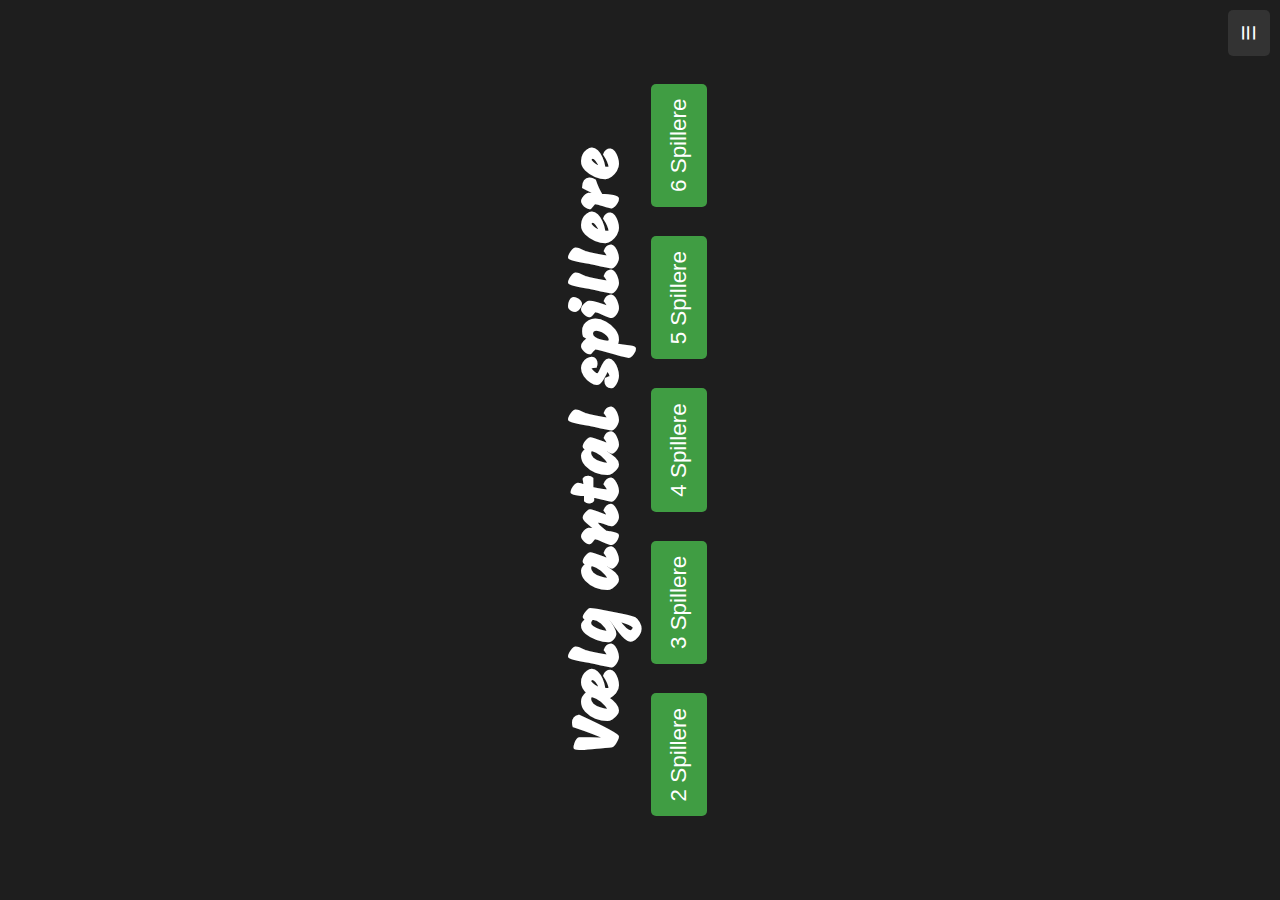
<file: index.html>
<!DOCTYPE html>
<html lang="da">
  <head>
    <meta charset="UTF-8" />
    <meta
      name="viewport"
      content="width=device-width, initial-scale=1.0, user-scalable=no, maximum-scale=1.0, minimum-scale=1.0"
    />
    <title>Modulær App</title>
    <link rel="manifest" href="./manifest.json" />
    <link rel="stylesheet" href="./css/style.css" />
    <link rel="icon" type="image/png" href="./assets/favicon.png" />
  </head>
  <body>
    <div id="wrapper">
      <button id="menu-toggle" onclick="toggleNavbar()">☰</button>

      <nav id="navbar">
        <button id="mute-button">🔊</button>
        <button onclick="navigateTo('home')">Home</button>
      </nav>
      <div id="overlay"></div>

      <div id="content"></div>
    </div>

    <script type="module">
      import { gameManager } from "./js/gameManager.js";

      window.navigateTo = function (page) {
        gameManager.loadPage(page);
      };

      window.startGame = function (playerCount) {
        gameManager.loadPage("game", playerCount);
      };

      window.toggleNavbar = function () {
        const navbar = document.getElementById("navbar");
        const menuToggle = document.getElementById("menu-toggle");
        const overlay = document.getElementById("overlay");

        const isActive = navbar.classList.contains("active");

        if (isActive) {
          closeNavbar();
        } else {
          navbar.classList.add("active");
          overlay.style.display = "block";
          menuToggle.textContent = "✖";
          document.addEventListener("click", closeNavbarOnClickOutside);
        }
      };

      function closeNavbar() {
        const navbar = document.getElementById("navbar");
        const menuToggle = document.getElementById("menu-toggle");
        const overlay = document.getElementById("overlay");

        navbar.classList.remove("active");
        overlay.style.display = "none";
        menuToggle.textContent = "☰";
        document.removeEventListener("click", closeNavbarOnClickOutside);
      }

      function closeNavbarOnClickOutside(event) {
        const navbar = document.getElementById("navbar");
        const menuToggle = document.getElementById("menu-toggle");
        const overlay = document.getElementById("overlay");

        if (!navbar.contains(event.target) && event.target !== menuToggle) {
          closeNavbar();
        } else if (
          event.target.tagName === "BUTTON" &&
          navbar.contains(event.target)
        ) {
          closeNavbar();
        }
      }

      gameManager.loadPage("home");
    </script>
  </body>
</html>
</file>
<file: css/style.css>
@import url("https://fonts.googleapis.com/css2?family=Alef:wght@400;700&family=Mogra&display=swap");

* {
  box-sizing: border-box;
  margin: 0;
  padding: 0;
}

html,
body {
  overflow: hidden;
  touch-action: none;
  user-select: none;
  width: 100%;
  height: 100%;
  margin: 0;
  padding: 0;
  position: fixed;
}

body {
  font-family: "Mogra", system-ui;
  font-weight: 700;
  font-size: 2em;
  display: flex;
  justify-content: center;
  align-items: center;
  background-color: #1e1e1e;
  color: white;
  height: 100vh;
  width: 100vw;
}

#gameBoard {
  display: flex;
  flex-direction: column;
  justify-content: center;
  align-items: center;
  padding: 20px;
}

#startPage {
  text-align: center;
}

#content {
  transition: opacity 0.5s ease-in-out;
}

#playerSelection button {
  padding: 15px;
  margin: 10px;
  font-size: 0.7em;
  cursor: pointer;
  background-color: #409d43;
  color: white;
  border: none;
  border-radius: 5px;
  transition: background-color 0.3s;
}

#playerSelection button:hover {
  background-color: #45a049;
}

#navbar {
  position: fixed;
  top: 0;
  left: 0;
  width: 100%;
  background-color: #333;
  color: white;
  padding: 20px 10px;
  z-index: 1000;
  display: flex;
  justify-content: center;
  gap: 20px;
  transform: translateY(-100%);
  flex-wrap: wrap;
  transition: transform 0.5s ease-in-out;
}

#navbar.active {
  transform: translateY(0);
}

#navbar button {
  padding: 10px 20px;
  background-color: #444;
  border: none;
  color: white;
  cursor: pointer;
  user-select: none;
  font-size: 16px;
  font-family: inherit;
  border-radius: 15px;
  flex-grow: 1;
  min-width: 120px;
  max-width: 200px;
}

#navbar button:hover {
  background-color: #555;
}

#select-player-button.highlight-button {
  cursor: pointer;
  font-size: large;
  font-family: inherit;
  font-weight: bold;
  color: #0011ff;
  background-color: #f8f8fd;
  padding: 0.8em 2.2em;
  border-radius: 50em;
  border: 6px solid #8b93f8;
  box-shadow: 0px 8px #1f35ff;
}
#select-player-button.highlight-button:active {
  position: relative;
  top: 8px;
  border: 6px solid #646fff;
  box-shadow: 0px 0px;
}

#menu-toggle {
  position: fixed;
  bottom: 10px;
  right: 10px;
  background-color: #333;
  color: white;
  border: none;
  padding: 10px 15px;
  font-size: 18px;
  cursor: pointer;
  z-index: 1100;
  border-radius: 5px;
}

#overlay {
  position: fixed;
  top: 0;
  left: 0;
  width: 100vw;
  height: 100vh;
  background: rgba(0, 0, 0, 0.3);
  display: none;
  z-index: 5;
}

#navbar.active {
  z-index: 1000;
}

#gridContainer {
  display: grid;
  grid-template-columns: repeat(2, 1fr);
  grid-template-rows: repeat(6, auto);
  gap: 20px;
  width: 100%;
  height: 100%;
  margin: auto;
}

.grid-item {
  padding: 0;
  text-align: center;
  display: flex;
  align-items: center;
  justify-content: center;
  position: relative;
  overflow: hidden;
  border-radius: 20px;
  transition: background-color 0.4s ease;
}

.number-display {
  width: 100%;
  height: 100%;
  display: flex;
  font-weight: 700;
  font-size: 3em;
  justify-content: center;
  align-items: center;
  position: absolute;
  transition: transform 0.3s ease-out;
  will-change: transform;
}

.number-transition {
  position: absolute;
  width: 100%;
  height: 100%;
  display: flex;
  font-weight: 700;
  font-size: 3em;
  justify-content: center;
  align-items: center;
  transition: transform 0.3s ease-out;
  will-change: transform;
}

.content-wrapper {
  display: flex;
  flex-direction: column;
  align-items: center;
  justify-content: center;
  position: absolute;
}

.heart-icon {
  position: absolute;
  text-align: center;
  font-size: 30vw;
  bottom: 0;
  opacity: 0.4;
  pointer-events: none;
  z-index: 0;
  animation-name: heartbeat;
  animation-timing-function: ease-in-out;
  animation-iteration-count: infinite;
}

@keyframes heartbeat {
  0% {
    transform: scale(1);
  }
  50% {
    transform: scale(1.2);
  }
  100% {
    transform: scale(1);
  }
}

.content-container {
  width: 100%;
  height: 100%;
  z-index: 100;
}

.original-value {
  position: absolute;
  top: 5px;
  right: 5px;
  padding: 5px;
  font-size: 1.4em;
  color: white;
  background-color: rgba(0, 0, 0, 0.7);
  border-radius: 5px;
  opacity: 0;
  transition: opacity 0.5s ease-in-out;
}

.original-value.hidden {
  z-index: 0;
  opacity: 0;
}

.grid-item.celebration {
  z-index: 10;
  animation: celebrate 2s ease-in-out infinite;
}

@keyframes celebrate {
  0% {
    transform: scale(1);
    box-shadow: 0 0 10px rgba(255, 0, 0, 0.8), 0 0 20px rgba(255, 255, 0, 0.6);
  }
  50% {
    transform: scale(0.8);
    box-shadow: 0 0 20px rgba(255, 0, 0, 1), 0 0 30px rgba(255, 255, 0, 0.8);
  }
  100% {
    transform: scale(1);
    box-shadow: 0 0 10px rgba(255, 0, 0, 0.8), 0 0 20px rgba(255, 255, 0, 0.6);
  }
}

.button-container {
  display: flex;
  width: 100%;
  height: 100%;
  position: absolute;
  top: 0;
  left: 0;
}

.left-button,
.right-button {
  flex: 1;
  height: 100%;
  display: flex;
  align-items: center;
  justify-content: center;
  font-size: 2.5em;
  font-weight: 400;
  color: white;
  border: none;
  cursor: pointer;
}

.left-button {
  margin-left: -1em;
}

.right-button {
  margin-right: -1em;
}

.rotate-90 {
  transform: rotate(90deg);
}

.rotate--90 {
  transform: rotate(-90deg);
}

.rotate-180 {
  transform: rotate(180deg);
}

.player1 {
  background-color: #ff6b6b;
}
.player2 {
  background-color: #48c774;
}
.player3 {
  background-color: #f9c74f;
}
.player4 {
  background-color: #3498db;
}
.player5 {
  background-color: #9b59b6;
}
.player6 {
  background-color: #e67e22;
}

@media (orientation: portrait) {
  #gameBoard {
    height: 100vh;
    width: 100vw;
  }
}
@media (orientation: landscape) {
  #wrapper {
    position: absolute;
    width: 100vh;
    height: 100vw;
    top: 50%;
    left: 50%;
    transform: translate(-50%, -50%) rotate(-90deg);
    transform-origin: center;
  }
  #content {
    display: flex;
    justify-content: center;
    align-items: center;
    width: 100vh;
    height: 100vw;
  }
  #gameBoard {
    width: 100%;
    height: 100%;
  }
  .heart-icon {
    font-size: 30vh;
  }
}
</file>
